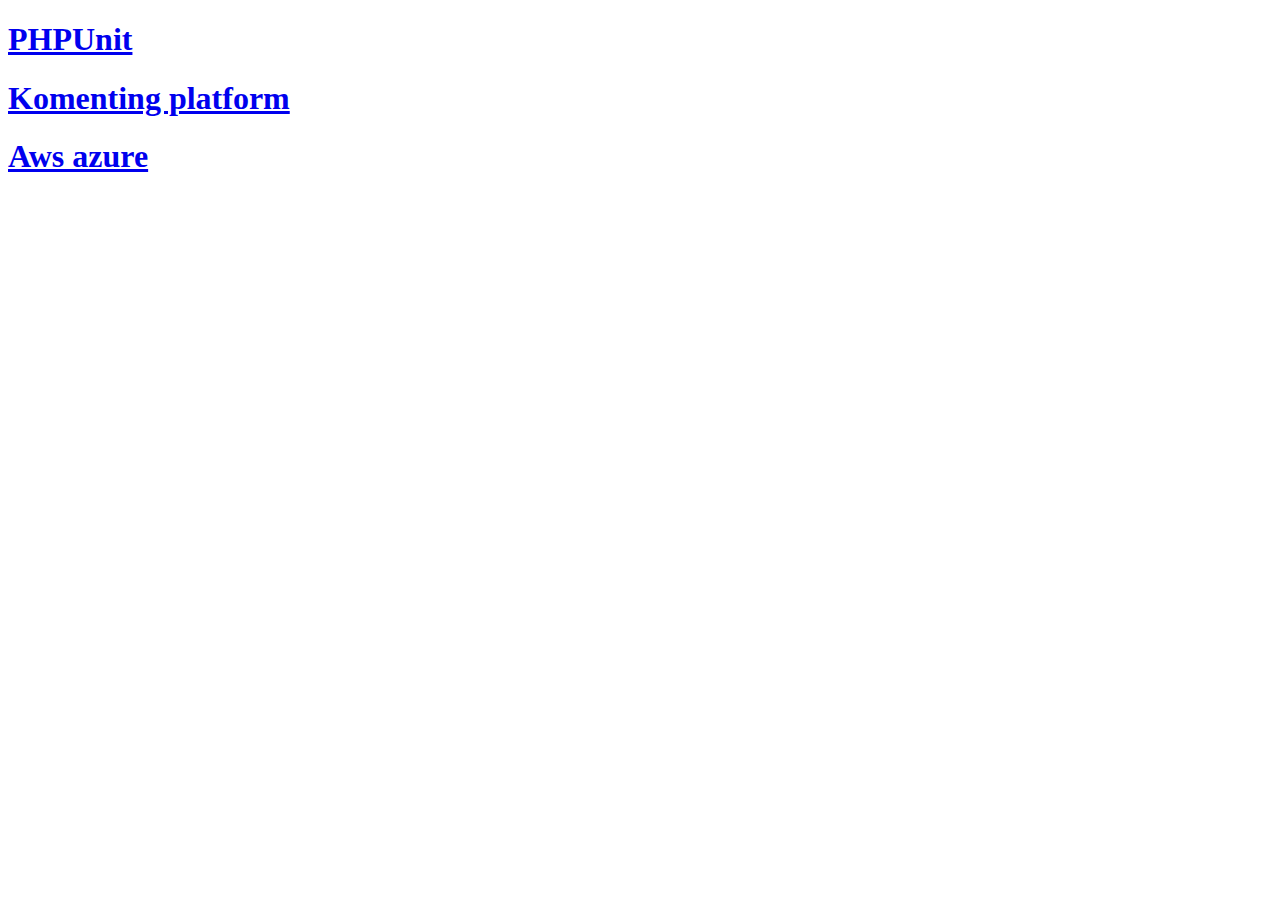
<file: index.html>
<!DOCTYPE html>
<html lang="en">
<head>
    <meta charset="UTF-8">
    <meta http-equiv="X-UA-Compatible" content="IE=edge">
    <meta name="viewport" content="width=device-width, initial-scale=1.0">
    <title>DOKUMENTACIJA</title>
</head>
<body>

    <article>
        <h1>
            <a href="phpunit-test.html">PHPUnit</a>
        </h1>
        <h1>
            <a href="rad-sa-commenting-platform.html">Komenting platform</a>
        </h1>
        <h1>
            <a href="aws-azure.html">Aws azure</a>
        </h1>
    </article>
    
</body>
</html>
</file>
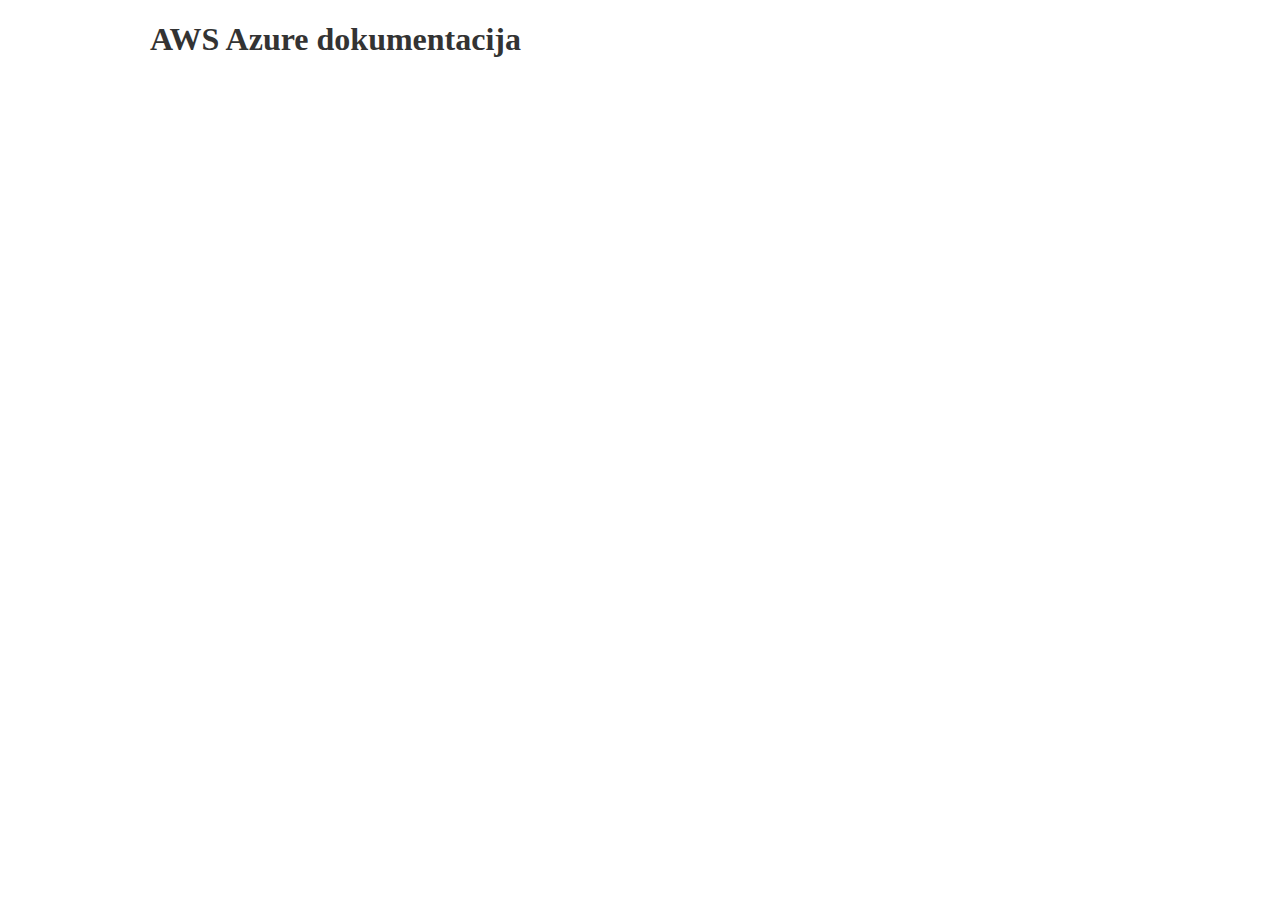
<file: aws-azure.html>
<!DOCTYPE html>
<html lang="en">
<head>
    <meta charset="UTF-8">
    <meta http-equiv="X-UA-Compatible" content="IE=edge">
    <meta name="viewport" content="width=device-width, initial-scale=1.0">
    <title>AWS Azure</title>

    <link rel="stylesheet" href="style.css">
</head>
<body>
    <article>
        <h1>AWS Azure dokumentacija</h1>
    </article>
    
</body>
</html>
</file>
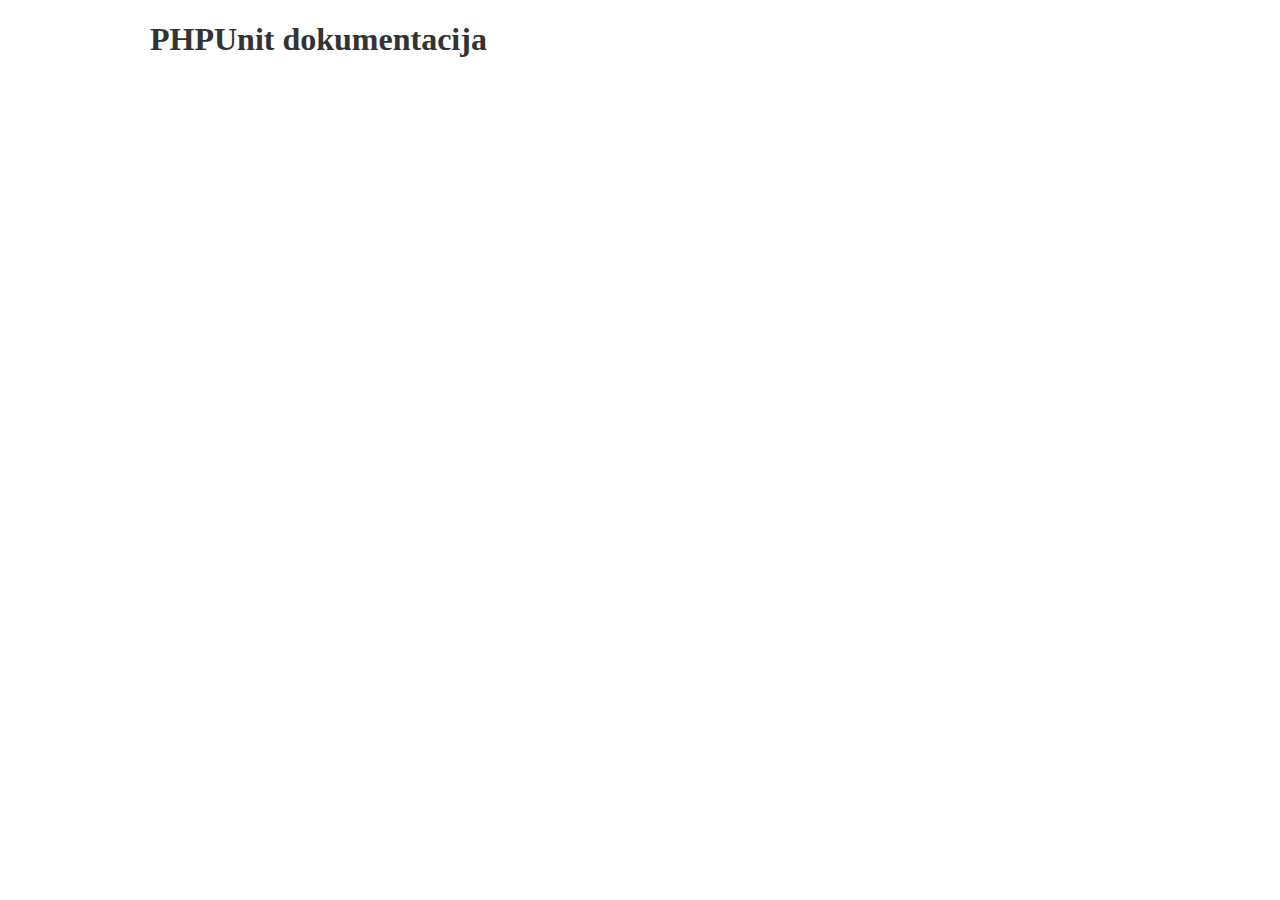
<file: phpunit-test.html>
<!DOCTYPE html>
<html lang="en">
<head>
    <meta charset="UTF-8">
    <meta http-equiv="X-UA-Compatible" content="IE=edge">
    <meta name="viewport" content="width=device-width, initial-scale=1.0">
    <title>PHPUnit testiranje</title>

    <link rel="stylesheet" href="style.css">
</head>
<body>

    <article>
        <h1>
            <a class="anchor" aria-hidden="true" href="#">
                <span aria-hidden="true"class="octicon octicon-link"></span>
            </a>PHPUnit dokumentacija
        </h1>
    </article>
    
</body>
</html>
</file>
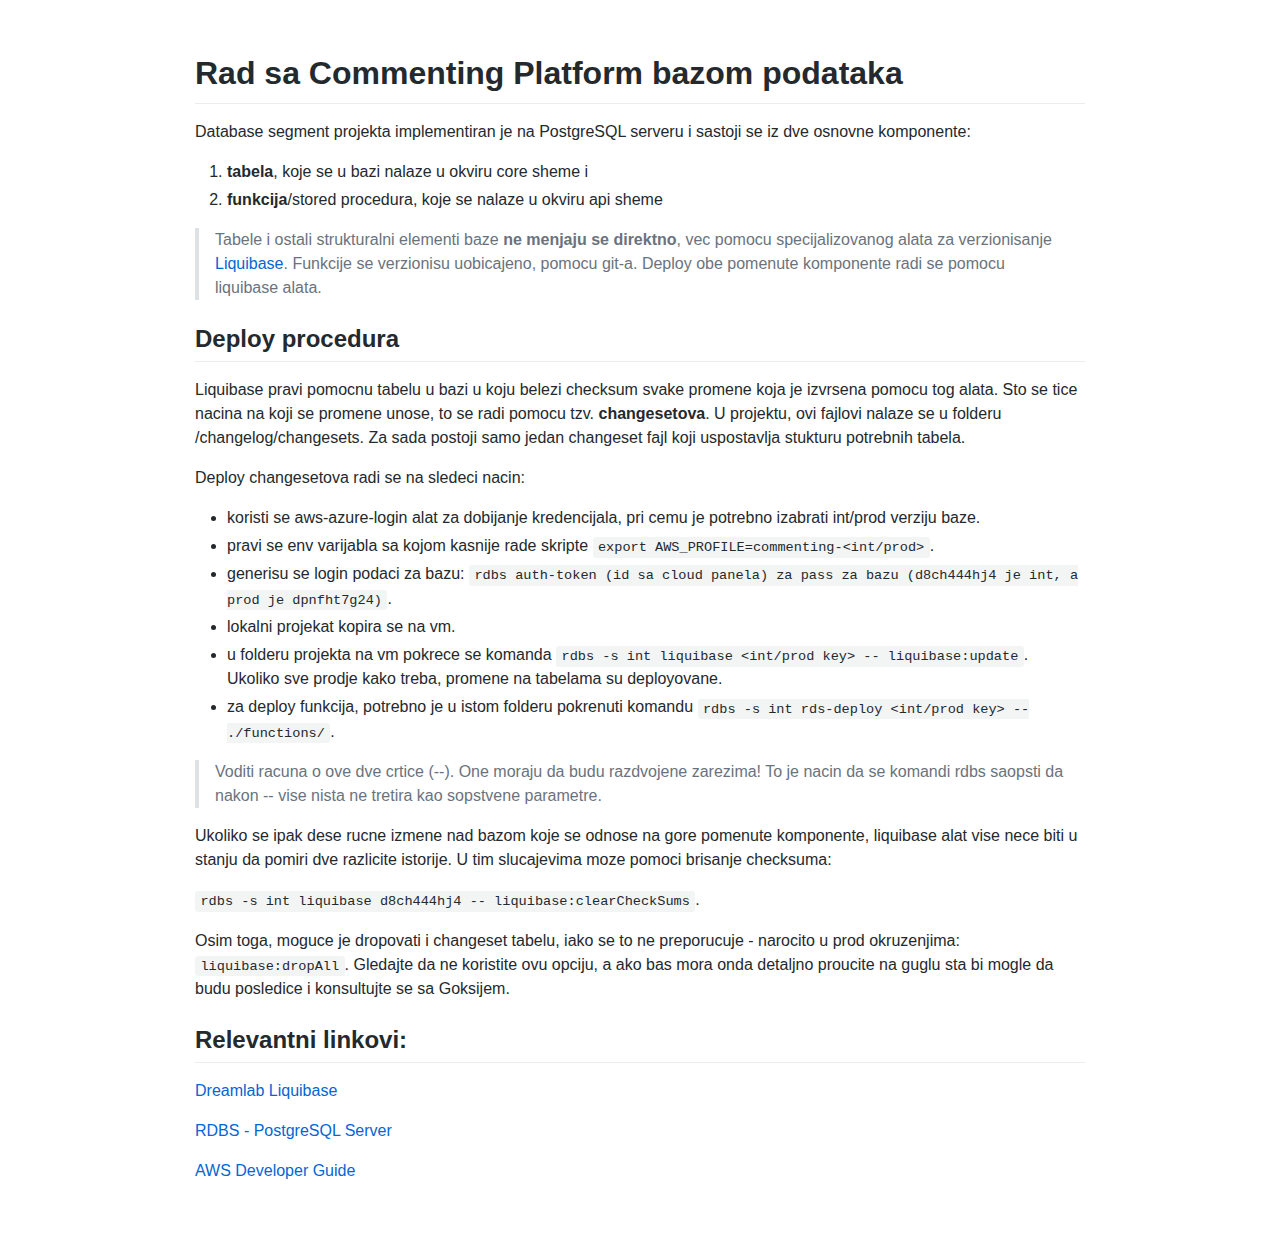
<file: rad-sa-commenting-platform.html>
<!DOCTYPE html>
<html lang="en">

<head>
    <meta charset="UTF-8">
    <meta http-equiv="X-UA-Compatible" content="IE=edge">
    <meta name="viewport" content="width=device-width, initial-scale=1.0">
    <title>Commenting platform - baza podataka</title>

    <link rel="stylesheet" href="style.css">
</head>

<body>
    <article class="markdown-body">
        <h1><a id="user-content-rad-sa-commenting-platform-bazom-podataka" class="anchor" aria-hidden="true"
                href="#rad-sa-commenting-platform-bazom-podataka"><span aria-hidden="true"
                    class="octicon octicon-link"></span></a>Rad sa Commenting Platform bazom podataka</h1>
        <p>Database segment projekta implementiran je na PostgreSQL serveru i sastoji se iz dve osnovne komponente:</p>
        <ol>
            <li>
                <strong>tabela</strong>, koje se u bazi nalaze u okviru core sheme i
            </li>
            <li>
                <strong>funkcija</strong>/stored procedura, koje se nalaze u okviru api sheme
            </li>
        </ol>
        <blockquote>
            <p>Tabele i ostali strukturalni elementi baze <strong>ne menjaju se direktno</strong>, vec pomocu
                specijalizovanog alata za verzionisanje <a
                    href="https://developer.ringieraxelspringer.tech/Dreamlab_Liquibase/index.html"
                    rel="nofollow">Liquibase</a>. Funkcije se verzionisu uobicajeno, pomocu git-a. Deploy obe pomenute
                komponente radi se pomocu liquibase alata.</p>
        </blockquote>
        <h2><a id="user-content-deploy-procedura" class="anchor" aria-hidden="true" href="#deploy-procedura"><span
                    aria-hidden="true" class="octicon octicon-link"></span></a>Deploy procedura</h2>
        <p>Liquibase pravi pomocnu tabelu u bazi u koju belezi checksum svake promene koja je izvrsena pomocu tog alata.
            Sto se tice nacina na koji se promene unose, to se radi pomocu tzv. <strong>changesetova</strong>. U
            projektu, ovi fajlovi nalaze se u folderu /changelog/changesets. Za sada postoji samo jedan changeset fajl
            koji uspostavlja stukturu potrebnih tabela.</p>
        <p>Deploy changesetova radi se na sledeci nacin:</p>
        <ul>
            <li>koristi se aws-azure-login alat za dobijanje kredencijala, pri cemu je potrebno izabrati int/prod
                verziju baze.</li>
            <li>pravi se env varijabla sa kojom kasnije rade skripte
                <code>export AWS_PROFILE=commenting-&lt;int/prod&gt;</code>.</li>
            <li>generisu se login podaci za bazu:
                <code>rdbs auth-token (id sa cloud panela) za pass za bazu (d8ch444hj4 je int, a prod je dpnfht7g24)</code>.
            </li>
            <li>lokalni projekat kopira se na vm.</li>
            <li>u folderu projekta na vm pokrece se komanda
                <code>rdbs -s int liquibase &lt;int/prod key&gt; -- liquibase:update</code>. Ukoliko sve prodje kako
                treba, promene na tabelama su deployovane.</li>
            <li>za deploy funkcija, potrebno je u istom folderu pokrenuti komandu
                <code>rdbs -s int rds-deploy &lt;int/prod key&gt; -- ./functions/</code>.</li>
        </ul>
        <blockquote>
            <p>Voditi racuna o ove dve crtice (--). One moraju da budu razdvojene zarezima! To je nacin da se komandi
                rdbs saopsti da nakon -- vise nista ne tretira kao sopstvene parametre.</p>
        </blockquote>
        <p>Ukoliko se ipak dese rucne izmene nad bazom koje se odnose na gore pomenute komponente, liquibase alat vise
            nece biti u stanju da pomiri dve razlicite istorije. U tim slucajevima moze pomoci brisanje checksuma:</p>
        <p><code>rdbs -s int liquibase d8ch444hj4 -- liquibase:clearCheckSums</code>.</p>
        <p>Osim toga, moguce je dropovati i changeset tabelu, iako se to ne preporucuje - narocito u prod okruzenjima:
            <code>liquibase:dropAll</code>. Gledajte da ne koristite ovu opciju, a ako bas mora onda detaljno proucite
            na guglu sta bi mogle da budu posledice i konsultujte se sa Goksijem.</p>
        <h2><a id="user-content-relevantni-linkovi" class="anchor" aria-hidden="true" href="#relevantni-linkovi"><span
                    aria-hidden="true" class="octicon octicon-link"></span></a>Relevantni linkovi:</h2>
        <p><a href="https://developer.ringieraxelspringer.tech/Dreamlab_Liquibase/index.html" rel="nofollow">Dreamlab
                Liquibase</a></p>
        <p><a href="https://developer.ringieraxelspringer.tech/rdbs_quickstart/index.html" rel="nofollow">RDBS -
                PostgreSQL Server</a></p>
        <p><a href="https://developer.ringieraxelspringer.tech/AWS_Developer_Guide/index.html" rel="nofollow">AWS
                Developer Guide</a></p>
    </article>
</body>

</html>
</file>
<file: style.css>
@font-face {
    font-family: octicons-link;
    src: url([data-uri]) format('woff');
  }
  
  body {
      width: 980px;
      margin-right: auto;
      margin-left: auto;
      color:#333;
      background:#fff;
  }
  
  body .markdown-body {
      padding: 45px;
      word-wrap: break-word;
  }
  
  .markdown-body .octicon-link:before {
    font: normal normal normal 16px/1 octicons-link;
    display: inline-block;
    text-decoration: none;
    text-rendering: auto;
    -webkit-font-smoothing: antialiased;
    -moz-osx-font-smoothing: grayscale;
    -webkit-user-select: none;
    -moz-user-select: none;
    -ms-user-select: none;
    user-select: none;
    content: '\f05c';
    vertical-align: middle;
  }
  
  .markdown-body .anchor {
    float: left;
    line-height: 1;
    margin-left: -20px;
    padding-right: 4px;
  }
  
  .markdown-body .anchor:focus {
    outline: none;
  }
  
  .markdown-body h1 .octicon-link,
  .markdown-body h2 .octicon-link,
  .markdown-body h3 .octicon-link,
  .markdown-body h4 .octicon-link,
  .markdown-body h5 .octicon-link,
  .markdown-body h6 .octicon-link {
    color: #1b1f23;
    vertical-align: middle;
    visibility: hidden;
  }
  
  .markdown-body h1:hover .anchor,
  .markdown-body h2:hover .anchor,
  .markdown-body h3:hover .anchor,
  .markdown-body h4:hover .anchor,
  .markdown-body h5:hover .anchor,
  .markdown-body h6:hover .anchor {
    text-decoration: none;
  }
  
  .markdown-body h1:hover .anchor .octicon-link,
  .markdown-body h2:hover .anchor .octicon-link,
  .markdown-body h3:hover .anchor .octicon-link,
  .markdown-body h4:hover .anchor .octicon-link,
  .markdown-body h5:hover .anchor .octicon-link,
  .markdown-body h6:hover .anchor .octicon-link {
    visibility: visible;
  }
  
  .markdown-body {
    -ms-text-size-adjust: 100%;
    -webkit-text-size-adjust: 100%;
    color: #24292e;
    line-height: 1.5;
    font-family: -apple-system,BlinkMacSystemFont,Segoe UI,Helvetica,Arial,sans-serif,Apple Color Emoji,Segoe UI Emoji,Segoe UI Symbol;
    font-size: 16px;
    line-height: 1.5;
    word-wrap: break-word;
  }
  
  .markdown-body .pl-c {
    color: #6a737d;
  }
  
  .markdown-body .pl-c1,
  .markdown-body .pl-s .pl-v {
    color: #005cc5;
  }
  
  .markdown-body .pl-e,
  .markdown-body .pl-en {
    color: #6f42c1;
  }
  
  .markdown-body .pl-s .pl-s1,
  .markdown-body .pl-smi {
    color: #24292e;
  }
  
  .markdown-body .pl-ent {
    color: #22863a;
  }
  
  .markdown-body .pl-k {
    color: #d73a49;
  }
  
  .markdown-body .pl-pds,
  .markdown-body .pl-s,
  .markdown-body .pl-s .pl-pse .pl-s1,
  .markdown-body .pl-sr,
  .markdown-body .pl-sr .pl-cce,
  .markdown-body .pl-sr .pl-sra,
  .markdown-body .pl-sr .pl-sre {
    color: #032f62;
  }
  
  .markdown-body .pl-smw,
  .markdown-body .pl-v {
    color: #e36209;
  }
  
  .markdown-body .pl-bu {
    color: #b31d28;
  }
  
  .markdown-body .pl-ii {
    background-color: #b31d28;
    color: #fafbfc;
  }
  
  .markdown-body .pl-c2 {
    background-color: #d73a49;
    color: #fafbfc;
  }
  
  .markdown-body .pl-c2:before {
    content: "^M";
  }
  
  .markdown-body .pl-sr .pl-cce {
    color: #22863a;
    font-weight: 700;
  }
  
  .markdown-body .pl-ml {
    color: #735c0f;
  }
  
  .markdown-body .pl-mh,
  .markdown-body .pl-mh .pl-en,
  .markdown-body .pl-ms {
    color: #005cc5;
    font-weight: 700;
  }
  
  .markdown-body .pl-mi {
    color: #24292e;
    font-style: italic;
  }
  
  .markdown-body .pl-mb {
    color: #24292e;
    font-weight: 700;
  }
  
  .markdown-body .pl-md {
    background-color: #ffeef0;
    color: #b31d28;
  }
  
  .markdown-body .pl-mi1 {
    background-color: #f0fff4;
    color: #22863a;
  }
  
  .markdown-body .pl-mc {
    background-color: #ffebda;
    color: #e36209;
  }
  
  .markdown-body .pl-mi2 {
    background-color: #005cc5;
    color: #f6f8fa;
  }
  
  .markdown-body .pl-mdr {
    color: #6f42c1;
    font-weight: 700;
  }
  
  .markdown-body .pl-ba {
    color: #586069;
  }
  
  .markdown-body .pl-sg {
    color: #959da5;
  }
  
  .markdown-body .pl-corl {
    color: #032f62;
    text-decoration: underline;
  }
  
  .markdown-body details {
    display: block;
  }
  
  .markdown-body summary {
    display: list-item;
  }
  
  .markdown-body a {
    background-color: transparent;
  }
  
  .markdown-body a:active,
  .markdown-body a:hover {
    outline-width: 0;
  }
  
  .markdown-body strong {
    font-weight: inherit;
    font-weight: bolder;
  }
  
  .markdown-body h1 {
    font-size: 2em;
    margin: .67em 0;
  }
  
  .markdown-body img {
    border-style: none;
  }
  
  .markdown-body code,
  .markdown-body kbd,
  .markdown-body pre {
    font-family: monospace,monospace;
    font-size: 1em;
  }
  
  .markdown-body hr {
    box-sizing: content-box;
    height: 0;
    overflow: visible;
  }
  
  .markdown-body input {
    font: inherit;
    margin: 0;
  }
  
  .markdown-body input {
    overflow: visible;
  }
  
  .markdown-body [type=checkbox] {
    box-sizing: border-box;
    padding: 0;
  }
  
  .markdown-body * {
    box-sizing: border-box;
  }
  
  .markdown-body input {
    font-family: inherit;
    font-size: inherit;
    line-height: inherit;
  }
  
  .markdown-body a {
    color: #0366d6;
    text-decoration: none;
  }
  
  .markdown-body a:hover {
    text-decoration: underline;
  }
  
  .markdown-body strong {
    font-weight: 600;
  }
  
  .markdown-body hr {
    background: transparent;
    border: 0;
    border-bottom: 1px solid #dfe2e5;
    height: 0;
    margin: 15px 0;
    overflow: hidden;
  }
  
  .markdown-body hr:before {
    content: "";
    display: table;
  }
  
  .markdown-body hr:after {
    clear: both;
    content: "";
    display: table;
  }
  
  .markdown-body table {
    border-collapse: collapse;
    border-spacing: 0;
  }
  
  .markdown-body td,
  .markdown-body th {
    padding: 0;
  }
  
  .markdown-body details summary {
    cursor: pointer;
  }
  
  .markdown-body h1,
  .markdown-body h2,
  .markdown-body h3,
  .markdown-body h4,
  .markdown-body h5,
  .markdown-body h6 {
    margin-bottom: 0;
    margin-top: 0;
  }
  
  .markdown-body h1 {
    font-size: 32px;
  }
  
  .markdown-body h1,
  .markdown-body h2 {
    font-weight: 600;
  }
  
  .markdown-body h2 {
    font-size: 24px;
  }
  
  .markdown-body h3 {
    font-size: 20px;
  }
  
  .markdown-body h3,
  .markdown-body h4 {
    font-weight: 600;
  }
  
  .markdown-body h4 {
    font-size: 16px;
  }
  
  .markdown-body h5 {
    font-size: 14px;
  }
  
  .markdown-body h5,
  .markdown-body h6 {
    font-weight: 600;
  }
  
  .markdown-body h6 {
    font-size: 12px;
  }
  
  .markdown-body p {
    margin-bottom: 10px;
    margin-top: 0;
  }
  
  .markdown-body blockquote {
    margin: 0;
  }
  
  .markdown-body ol,
  .markdown-body ul {
    margin-bottom: 0;
    margin-top: 0;
    padding-left: 0;
  }
  
  .markdown-body ol ol,
  .markdown-body ul ol {
    list-style-type: lower-roman;
  }
  
  .markdown-body ol ol ol,
  .markdown-body ol ul ol,
  .markdown-body ul ol ol,
  .markdown-body ul ul ol {
    list-style-type: lower-alpha;
  }
  
  .markdown-body dd {
    margin-left: 0;
  }
  
  .markdown-body code,
  .markdown-body pre {
    font-family: SFMono-Regular,Consolas,Liberation Mono,Menlo,Courier,monospace;
    font-size: 12px;
  }
  
  .markdown-body pre {
    margin-bottom: 0;
    margin-top: 0;
  }
  
  .markdown-body input::-webkit-inner-spin-button,
  .markdown-body input::-webkit-outer-spin-button {
    -webkit-appearance: none;
    appearance: none;
    margin: 0;
  }
  
  .markdown-body .border {
    border: 1px solid #e1e4e8!important;
  }
  
  .markdown-body .border-0 {
    border: 0!important;
  }
  
  .markdown-body .border-bottom {
    border-bottom: 1px solid #e1e4e8!important;
  }
  
  .markdown-body .rounded-1 {
    border-radius: 3px!important;
  }
  
  .markdown-body .bg-white {
    background-color: #fff!important;
  }
  
  .markdown-body .bg-gray-light {
    background-color: #fafbfc!important;
  }
  
  .markdown-body .text-gray-light {
    color: #6a737d!important;
  }
  
  .markdown-body .mb-0 {
    margin-bottom: 0!important;
  }
  
  .markdown-body .my-2 {
    margin-bottom: 8px!important;
    margin-top: 8px!important;
  }
  
  .markdown-body .pl-0 {
    padding-left: 0!important;
  }
  
  .markdown-body .py-0 {
    padding-bottom: 0!important;
    padding-top: 0!important;
  }
  
  .markdown-body .pl-1 {
    padding-left: 4px!important;
  }
  
  .markdown-body .pl-2 {
    padding-left: 8px!important;
  }
  
  .markdown-body .py-2 {
    padding-bottom: 8px!important;
    padding-top: 8px!important;
  }
  
  .markdown-body .pl-3,
  .markdown-body .px-3 {
    padding-left: 16px!important;
  }
  
  .markdown-body .px-3 {
    padding-right: 16px!important;
  }
  
  .markdown-body .pl-4 {
    padding-left: 24px!important;
  }
  
  .markdown-body .pl-5 {
    padding-left: 32px!important;
  }
  
  .markdown-body .pl-6 {
    padding-left: 40px!important;
  }
  
  .markdown-body .f6 {
    font-size: 12px!important;
  }
  
  .markdown-body .lh-condensed {
    line-height: 1.25!important;
  }
  
  .markdown-body .text-bold {
    font-weight: 600!important;
  }
  
  .markdown-body:before {
    content: "";
    display: table;
  }
  
  .markdown-body:after {
    clear: both;
    content: "";
    display: table;
  }
  
  .markdown-body>:first-child {
    margin-top: 0!important;
  }
  
  .markdown-body>:last-child {
    margin-bottom: 0!important;
  }
  
  .markdown-body a:not([href]) {
    color: inherit;
    text-decoration: none;
  }
  
  .markdown-body blockquote,
  .markdown-body dl,
  .markdown-body ol,
  .markdown-body p,
  .markdown-body pre,
  .markdown-body table,
  .markdown-body ul {
    margin-bottom: 16px;
    margin-top: 0;
  }
  
  .markdown-body hr {
    background-color: #e1e4e8;
    border: 0;
    height: .25em;
    margin: 24px 0;
    padding: 0;
  }
  
  .markdown-body blockquote {
    border-left: .25em solid #dfe2e5;
    color: #6a737d;
    padding: 0 1em;
  }
  
  .markdown-body blockquote>:first-child {
    margin-top: 0;
  }
  
  .markdown-body blockquote>:last-child {
    margin-bottom: 0;
  }
  
  .markdown-body kbd {
    background-color: #fafbfc;
    border: 1px solid #c6cbd1;
    border-bottom-color: #959da5;
    border-radius: 3px;
    box-shadow: inset 0 -1px 0 #959da5;
    color: #444d56;
    display: inline-block;
    font-size: 11px;
    line-height: 10px;
    padding: 3px 5px;
    vertical-align: middle;
  }
  
  .markdown-body h1,
  .markdown-body h2,
  .markdown-body h3,
  .markdown-body h4,
  .markdown-body h5,
  .markdown-body h6 {
    font-weight: 600;
    line-height: 1.25;
    margin-bottom: 16px;
    margin-top: 24px;
  }
  
  .markdown-body h1 {
    font-size: 2em;
  }
  
  .markdown-body h1,
  .markdown-body h2 {
    border-bottom: 1px solid #eaecef;
    padding-bottom: .3em;
  }
  
  .markdown-body h2 {
    font-size: 1.5em;
  }
  
  .markdown-body h3 {
    font-size: 1.25em;
  }
  
  .markdown-body h4 {
    font-size: 1em;
  }
  
  .markdown-body h5 {
    font-size: .875em;
  }
  
  .markdown-body h6 {
    color: #6a737d;
    font-size: .85em;
  }
  
  .markdown-body ol,
  .markdown-body ul {
    padding-left: 2em;
  }
  
  .markdown-body ol ol,
  .markdown-body ol ul,
  .markdown-body ul ol,
  .markdown-body ul ul {
    margin-bottom: 0;
    margin-top: 0;
  }
  
  .markdown-body li {
    word-wrap: break-all;
  }
  
  .markdown-body li>p {
    margin-top: 16px;
  }
  
  .markdown-body li+li {
    margin-top: .25em;
  }
  
  .markdown-body dl {
    padding: 0;
  }
  
  .markdown-body dl dt {
    font-size: 1em;
    font-style: italic;
    font-weight: 600;
    margin-top: 16px;
    padding: 0;
  }
  
  .markdown-body dl dd {
    margin-bottom: 16px;
    padding: 0 16px;
  }
  
  .markdown-body table {
    display: block;
    overflow: auto;
    width: 100%;
  }
  
  .markdown-body table th {
    font-weight: 600;
  }
  
  .markdown-body table td,
  .markdown-body table th {
    border: 1px solid #dfe2e5;
    padding: 6px 13px;
  }
  
  .markdown-body table tr {
    background-color: #fff;
    border-top: 1px solid #c6cbd1;
  }
  
  .markdown-body table tr:nth-child(2n) {
    background-color: #f6f8fa;
  }
  
  .markdown-body img {
    background-color: #fff;
    box-sizing: content-box;
    max-width: 100%;
  }
  
  .markdown-body img[align=right] {
    padding-left: 20px;
  }
  
  .markdown-body img[align=left] {
    padding-right: 20px;
  }
  
  .markdown-body code {
    background-color: rgba(27,31,35,.05);
    border-radius: 3px;
    font-size: 85%;
    margin: 0;
    padding: .2em .4em;
  }
  
  .markdown-body pre {
    word-wrap: normal;
  }
  
  .markdown-body pre>code {
    background: transparent;
    border: 0;
    font-size: 100%;
    margin: 0;
    padding: 0;
    white-space: pre;
    word-break: normal;
  }
  
  .markdown-body .highlight {
    margin-bottom: 16px;
  }
  
  .markdown-body .highlight pre {
    margin-bottom: 0;
    word-break: normal;
  }
  
  .markdown-body .highlight pre,
  .markdown-body pre {
    background-color: #f6f8fa;
    border-radius: 3px;
    font-size: 85%;
    line-height: 1.45;
    overflow: auto;
    padding: 16px;
  }
  
  .markdown-body pre code {
    background-color: transparent;
    border: 0;
    display: inline;
    line-height: inherit;
    margin: 0;
    max-width: auto;
    overflow: visible;
    padding: 0;
    word-wrap: normal;
  }
  
  .markdown-body .commit-tease-sha {
    color: #444d56;
    display: inline-block;
    font-family: SFMono-Regular,Consolas,Liberation Mono,Menlo,Courier,monospace;
    font-size: 90%;
  }
  
  .markdown-body .blob-wrapper {
    border-bottom-left-radius: 3px;
    border-bottom-right-radius: 3px;
    overflow-x: auto;
    overflow-y: hidden;
  }
  
  .markdown-body .blob-wrapper-embedded {
    max-height: 240px;
    overflow-y: auto;
  }
  
  .markdown-body .blob-num {
    -moz-user-select: none;
    -ms-user-select: none;
    -webkit-user-select: none;
    color: rgba(27,31,35,.3);
    cursor: pointer;
    font-family: SFMono-Regular,Consolas,Liberation Mono,Menlo,Courier,monospace;
    font-size: 12px;
    line-height: 20px;
    min-width: 50px;
    padding-left: 10px;
    padding-right: 10px;
    text-align: right;
    user-select: none;
    vertical-align: top;
    white-space: nowrap;
    width: 1%;
  }
  
  .markdown-body .blob-num:hover {
    color: rgba(27,31,35,.6);
  }
  
  .markdown-body .blob-num:before {
    content: attr(data-line-number);
  }
  
  .markdown-body .blob-code {
    line-height: 20px;
    padding-left: 10px;
    padding-right: 10px;
    position: relative;
    vertical-align: top;
  }
  
  .markdown-body .blob-code-inner {
    color: #24292e;
    font-family: SFMono-Regular,Consolas,Liberation Mono,Menlo,Courier,monospace;
    font-size: 12px;
    overflow: visible;
    white-space: pre;
    word-wrap: normal;
  }
  
  .markdown-body .pl-token.active,
  .markdown-body .pl-token:hover {
    background: #ffea7f;
    cursor: pointer;
  }
  
  .markdown-body kbd {
    background-color: #fafbfc;
    border: 1px solid #d1d5da;
    border-bottom-color: #c6cbd1;
    border-radius: 3px;
    box-shadow: inset 0 -1px 0 #c6cbd1;
    color: #444d56;
    display: inline-block;
    font: 11px SFMono-Regular,Consolas,Liberation Mono,Menlo,Courier,monospace;
    line-height: 10px;
    padding: 3px 5px;
    vertical-align: middle;
  }
  
  .markdown-body :checked+.radio-label {
    border-color: #0366d6;
    position: relative;
    z-index: 1;
  }
  
  .markdown-body .tab-size[data-tab-size="1"] {
    -moz-tab-size: 1;
    tab-size: 1;
  }
  
  .markdown-body .tab-size[data-tab-size="2"] {
    -moz-tab-size: 2;
    tab-size: 2;
  }
  
  .markdown-body .tab-size[data-tab-size="3"] {
    -moz-tab-size: 3;
    tab-size: 3;
  }
  
  .markdown-body .tab-size[data-tab-size="4"] {
    -moz-tab-size: 4;
    tab-size: 4;
  }
  
  .markdown-body .tab-size[data-tab-size="5"] {
    -moz-tab-size: 5;
    tab-size: 5;
  }
  
  .markdown-body .tab-size[data-tab-size="6"] {
    -moz-tab-size: 6;
    tab-size: 6;
  }
  
  .markdown-body .tab-size[data-tab-size="7"] {
    -moz-tab-size: 7;
    tab-size: 7;
  }
  
  .markdown-body .tab-size[data-tab-size="8"] {
    -moz-tab-size: 8;
    tab-size: 8;
  }
  
  .markdown-body .tab-size[data-tab-size="9"] {
    -moz-tab-size: 9;
    tab-size: 9;
  }
  
  .markdown-body .tab-size[data-tab-size="10"] {
    -moz-tab-size: 10;
    tab-size: 10;
  }
  
  .markdown-body .tab-size[data-tab-size="11"] {
    -moz-tab-size: 11;
    tab-size: 11;
  }
  
  .markdown-body .tab-size[data-tab-size="12"] {
    -moz-tab-size: 12;
    tab-size: 12;
  }
  
  .markdown-body .task-list-item {
    list-style-type: none;
  }
  
  .markdown-body .task-list-item+.task-list-item {
    margin-top: 3px;
  }
  
  .markdown-body .task-list-item input {
    margin: 0 .2em .25em -1.6em;
    vertical-align: middle;
  }
  
  .markdown-body hr {
    border-bottom-color: #eee;
  }
  
  .markdown-body .pl-0 {
    padding-left: 0!important;
  }
  
  .markdown-body .pl-1 {
    padding-left: 4px!important;
  }
  
  .markdown-body .pl-2 {
    padding-left: 8px!important;
  }
  
  .markdown-body .pl-3 {
    padding-left: 16px!important;
  }
  
  .markdown-body .pl-4 {
    padding-left: 24px!important;
  }
  
  .markdown-body .pl-5 {
    padding-left: 32px!important;
  }
  
  .markdown-body .pl-6 {
    padding-left: 40px!important;
  }
  
  .markdown-body .pl-7 {
    padding-left: 48px!important;
  }
  
  .markdown-body .pl-8 {
    padding-left: 64px!important;
  }
  
  .markdown-body .pl-9 {
    padding-left: 80px!important;
  }
  
  .markdown-body .pl-10 {
    padding-left: 96px!important;
  }
  
  .markdown-body .pl-11 {
    padding-left: 112px!important;
  }
  
  .markdown-body .pl-12 {
    padding-left: 128px!important;
  }
</file>
